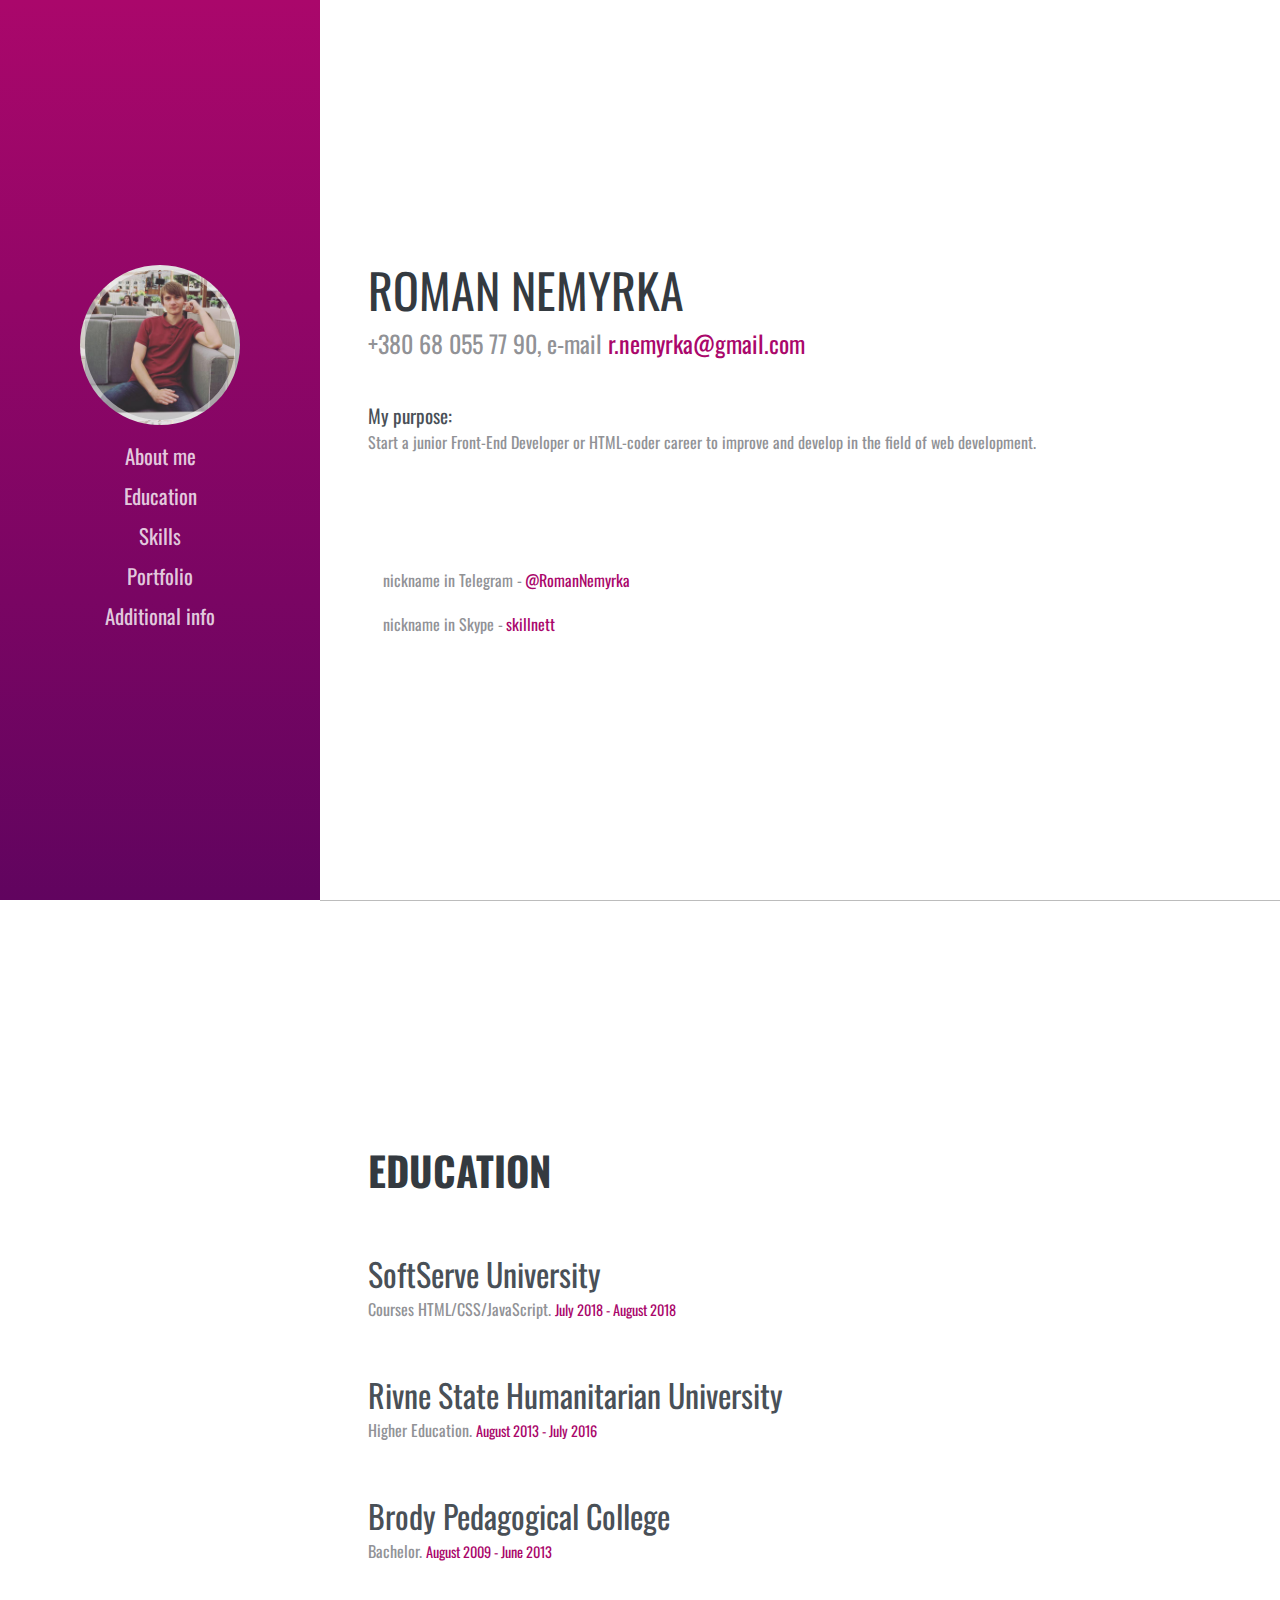
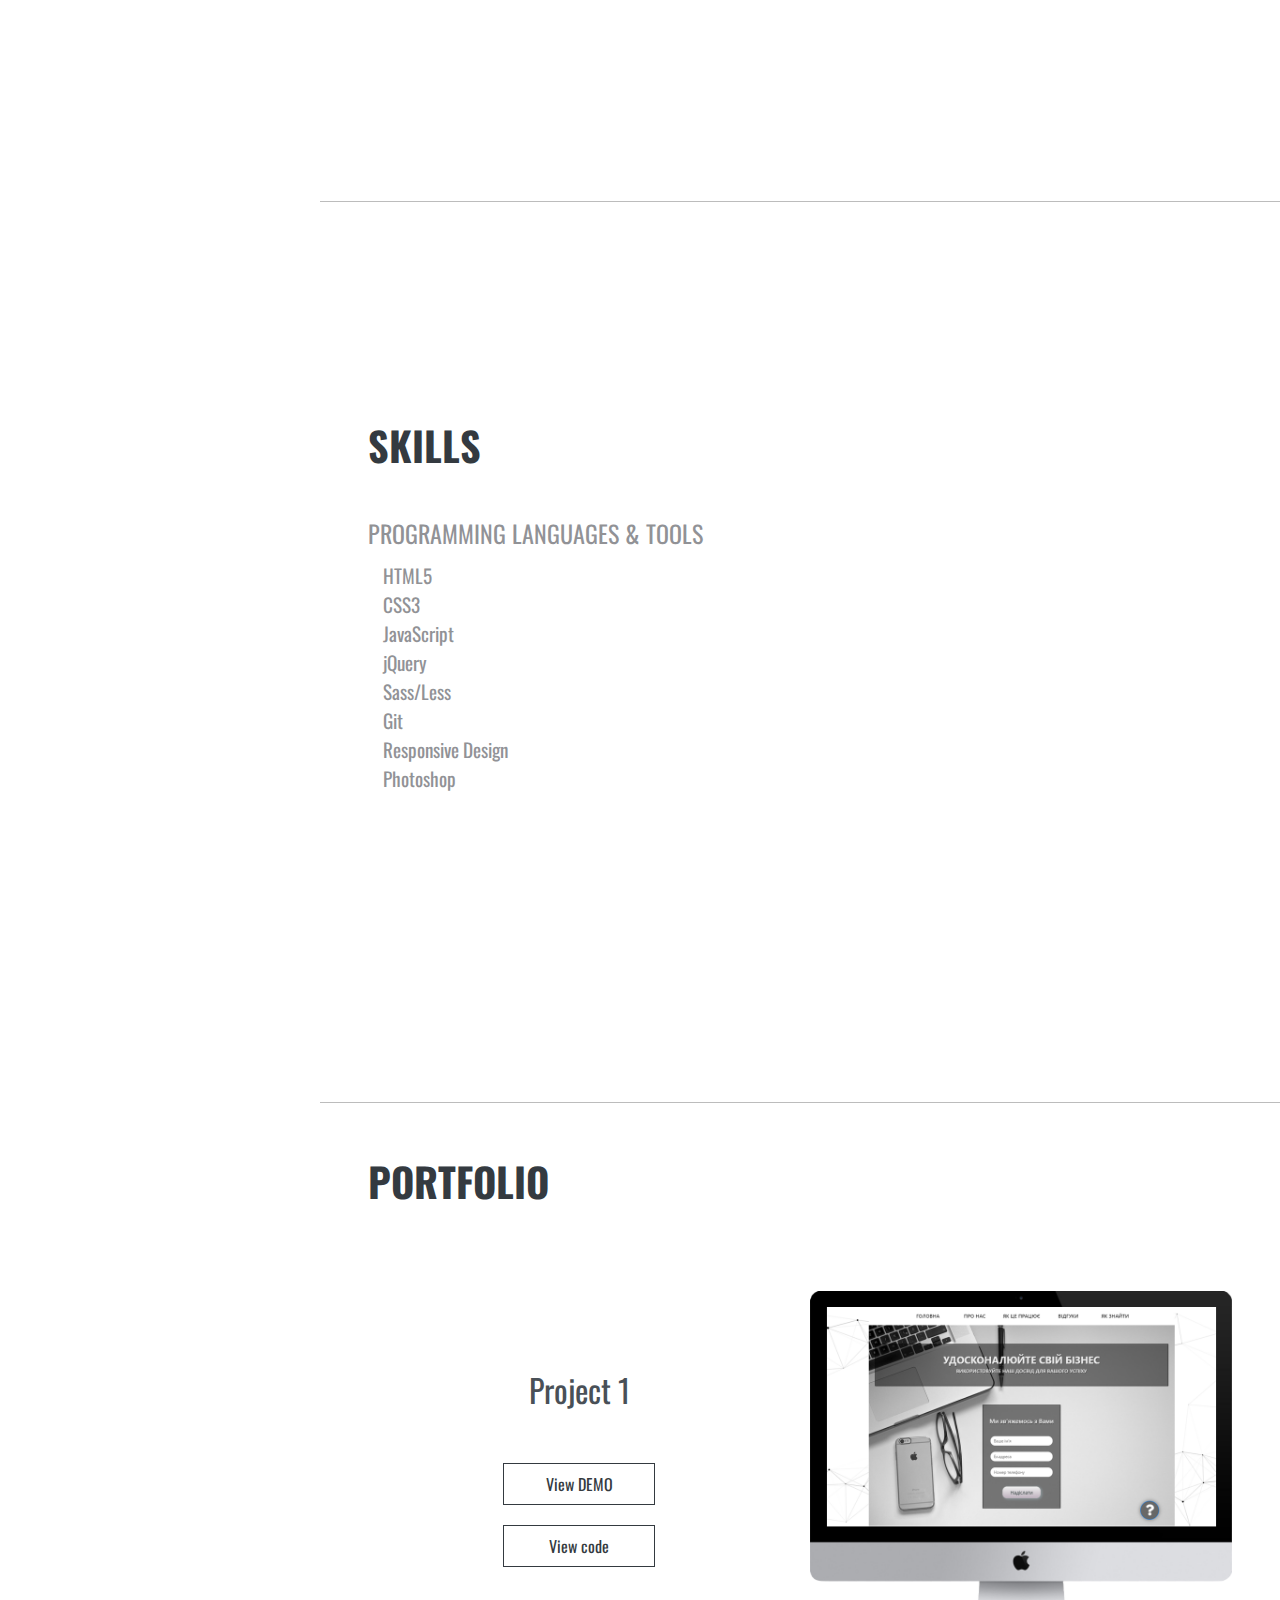
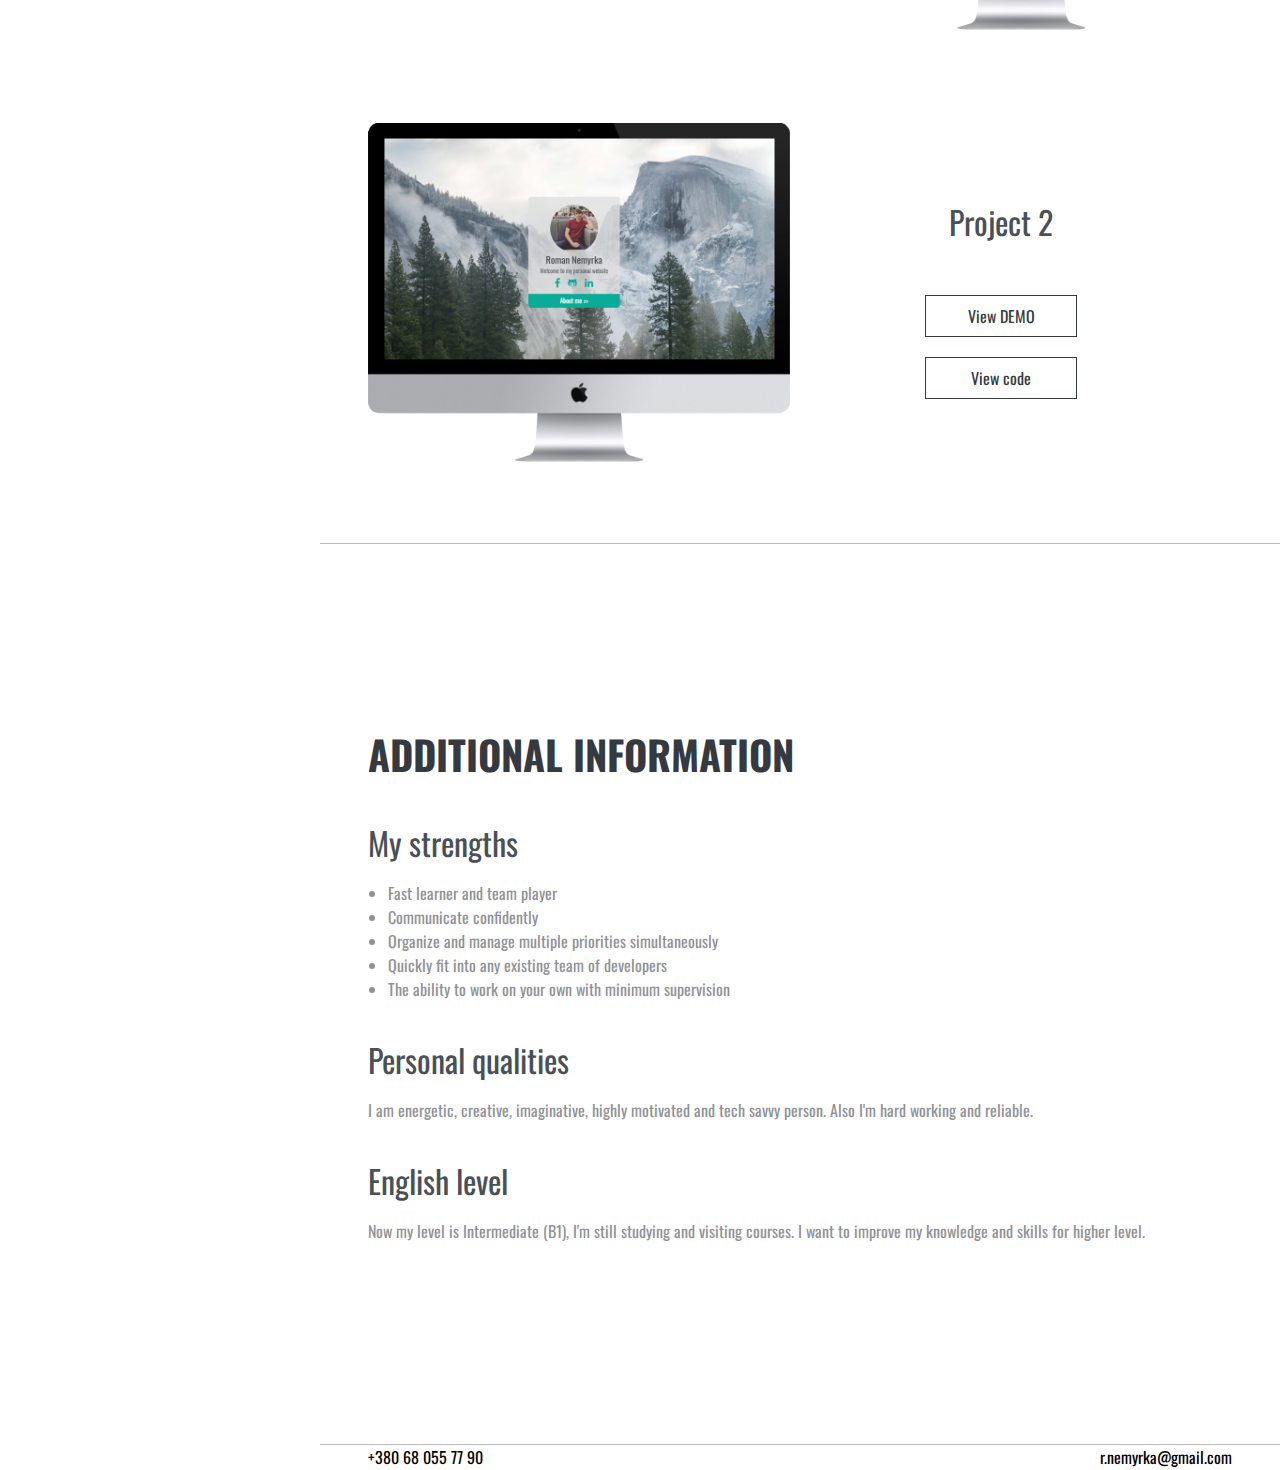
<file: resume.html>
<!DOCTYPE html>
<html lang="en">
<head>
	<meta charset="UTF-8">
	<title>Roman Nemyrka</title>
	<meta name="viewport" content="width=device-width, initial-scale=1.0">
    <meta http-equiv="X-UA-Compatible" content="ie=edge">
    <link rel="stylesheet" href="https://use.fontawesome.com/releases/v5.2.0/css/all.css" integrity="sha384-hWVjflwFxL6sNzntih27bfxkr27PmbbK/iSvJ+a4+0owXq79v+lsFkW54bOGbiDQ" crossorigin="anonymous">
    <link rel="shortcut icon" href="img/favicon.ico" type="image/x-icon">
    <link rel="stylesheet" href="css/reset.css"> 
    <link rel="stylesheet" href="css/resume/resume.css">
    <link rel="stylesheet" href="css/media-queries.css">
</head>
<body>
	<header>
		<div class="burger-menu">
			<div class="container container-menu">
				<a href="#" class="menu-btn">
					<span></span>
				</a>
			</div>
		</div>
		<div class="header-wrapper">
			<div class="avatar"></div>
			<nav>
				<ul class="main-menu">
					<li><a class="smooth" href="#about-me">About me</a></li>
					<li><a class="smooth" href="#education">Education</a></li>
					<li><a class="smooth" href="#skills">Skills</a></li>
					<li><a class="smooth" href="#portfolio">Portfolio</a></li>
					<li><a class="smooth" href="#add-info">Additional info</a></li>
				</ul>
			</nav>
			<span class="author-name">Roman Nemyrka</span>
		</div>
	</header>
	<section id="about-me">
		<div class="container">
			<h1>ROMAN NEMYRKA</h1>
			<h4>+380 68 055 77 90, e-mail <a class="email" href="#">r.nemyrka@gmail.com</a></h4> 
			<p class="target">Start a junior Front-End Developer or HTML-coder career to improve and develop in the field of web development.</p>
			
			<div class="social">
				<a href="https://www.facebook.com/profile.php?id=100009141664293"><i class="fab fa-facebook"></i></a>
				<a href="https://www.linkedin.com/in/roman-nemyrka/"><i class="fab fa-linkedin"></i></a>
				<a href="https://github.com/skillnett"><i class="fab fa-github-square"></i></a>
				<div class="social-other">
					<p><i class="fab fa-telegram"></i>nickname in Telegram -<span>@RomanNemyrka</span></p>
					<p><i class="fab fa-skype"></i>nickname in Skype -<span>skillnett</span></p>
				</div>
			</div>
		</div>
	</section>
	<section id="education">
		<div class="container">
			<h2>EDUCATION</h2>
				<div class="education">
					<h3>SoftServe University</h3>
					<p>Courses HTML/CSS/JavaScript. <span>July 2018 - August 2018</span></p>
				</div>
				<div class="education">
					<h3>Rivne State Humanitarian University</h3>
					<p>Higher Education. <span>August 2013 - July 2016</span></p>
				</div>
				<div class="education">
					<h3>Brody Pedagogical College</h3>
					<p>Bachelor. <span>August 2009 - June 2013</span></p>
				</div>
		</div>
	</section>
	<section id="skills">
		<div class="container">
			<h2>SKILLS</h2>

			<div class="languages-tools">
				<h4>PROGRAMMING LANGUAGES & TOOLS</h4>
				<p><i class="fas fa-check"></i>HTML5</p>
				<p><i class="fas fa-check"></i>CSS3</p>
				<p><i class="fas fa-check"></i>JavaScript</p>
				<p><i class="fas fa-check"></i>jQuery</p>
				<p><i class="fas fa-check"></i>Sass/Less</p>
				<p><i class="fas fa-check"></i>Git</p>
				<p><i class="fas fa-check"></i>Responsive Design</p>
				<p><i class="fas fa-check"></i>Photoshop</p>
			</div>
			<div class="skills-img">
				<i class="fab fa-html5"></i>
				<i class="fab fa-css3-alt"></i>
				<i class="fab fa-js"></i>
				<i class="fab fa-sass"></i>
				<i class="fab fa-less"></i>
				<i class="fab fa-git"></i>
			</div>
		</div>
	</section>
	<section id="portfolio">
		<div class="container">
			<h2>PORTFOLIO</h2>
			<div class="portfolio first">
				<div class="project-info">
					<h3>Project 1</h3>
					<a href="https://skillnett.github.io/my-project/">View DEMO</a>
					<a href="https://github.com/skillnett/my-project">View code</a>
				</div>
				<div class="project-img">
					<img src="img/imac-bussiness.png" alt="bussiness project">
				</div>
			</div>
			<div class="portfolio">
				<div class="project-img">
					<img src="img/imac-resume.png" alt="resume project">
				</div>
				<div class="project-info">
					<h3>Project 2</h3>
					<a href="https://skillnett.github.io/resume/">View DEMO</a>
					<a href="https://github.com/skillnett/resume">View code</a>
				</div>
			</div>
		</div>
	</section>
	<section id="add-info">
		<div class="container">
			<div class="add info">
				<h2>ADDITIONAL INFORMATION</h2>
				<div class="strengths">
					<h3>My strengths</h3>
					<ul>
						<li>Fast learner and team player</li>
						<li>Communicate confidently</li>
						<li>Organize and manage multiple priorities simultaneously</li>
						<li>Quickly fit into any existing team of developers</li>
						<li>The ability to work on your own with minimum supervision</li>
					</ul>
				</div>
				<div class="qualities">
					<h3>Personal qualities</h3>
					<p>I am energetic, creative, imaginative, highly motivated and tech savvy person. Also I'm hard working and reliable.</p>
				</div>
				<div class="eng-lvl">
					<h3>English level</h3>
					<p>Now my level is Intermediate (B1), I'm still studying and visiting courses. I want to improve my knowledge and skills for higher level.</p>
				</div>
			</div>
		</div>
	</section>

	<footer>
		<div class="footer-social">
			<span>+380 68 055 77 90</span>
			<div class="links">
				<a href="https://www.facebook.com/profile.php?id=100009141664293"><i class="fab fa-facebook"></i></a>
				<a href="https://www.linkedin.com/in/roman-nemyrka/"><i class="fab fa-linkedin"></i></a>
				<a href="https://github.com/skillnett"><i class="fab fa-github-square"></i></a>
			</div>
			<span>r.nemyrka@gmail.com</span>
		</div>
	</footer>

	<script src="https://cdnjs.cloudflare.com/ajax/libs/jquery/3.3.1/jquery.min.js"></script>
	<script src="js/resume/resume.js"></script>
</body>
</html>
</file>
<file: css/resume/resume.css>
@import url('https://fonts.googleapis.com/css?family=Oswald:400,500,600,700');

:root {
	font-family: 'Oswald', sans-serif;
}

body {
	margin: 0;
	padding: 0;
}

section {
	min-height: 100vh;
	margin-left: 25%;
	max-width: 980px;
	display: flex;
	flex-direction: column;
	justify-content: center;
	border-bottom: 1px solid #bcbcbc;
}

.burger-menu {
	display: none;
}

h1 {
	font-size: 3rem;
	margin: 0;
	color: #343A40;
}

h2 {
	font-size: 2.5rem;
	color: #343A40;
	font-weight: bold;
}

h3 {
	font-size: 2rem;
	font-weight: normal;
	color: #495057;
}

h4 {
	font-size: 1.5rem;
	color: #919296;
}

p {
	color: #919296;
}

.target {
	margin: 40px 0;
}

.target::before {
	color: #495057;
	content: 'My purpose:';
	font-size: 1.2rem;
	display: block;
}

.social a {
	display: inline-block;
	margin-right: 20px;
}

.social-other {
	margin-top: 40px;
	display: flex;
	flex-direction: column;
}

.social-other p {
	display: flex;
	flex-direction: row;
	align-items: center;
	margin: 10px 0;
}

.social-other span {
	color: #AA076B;
	margin-left: 3px;
}

.social-other p i {
	font-size: 2rem;
	margin-right: 15px;
}

.email {
	color: #AA076B;
	text-decoration: none;
}

.email:hover {
	color: #890454;
	text-decoration: underline;
}


i {
	text-align: center;
	font-size: 3rem;
	color: #495057;
	transition: .1s;
}

i:hover {
	color: #AA076B;
}

.education {
	margin-top: 50px;
}

.education p {
	display: block;
}

.education p span {
	color: #AA076B;
	text-align: right;
	font-size: 0.9rem;
}

.languages-tools {
	margin-top: 40px;
}

.languages-tools i{
	font-size: 1.2rem;
	margin-right: 15px;
}

.languages-tools h4 {
	margin-bottom: 10px;
}

.languages-tools p{
	font-size: 1.2rem;
}

.skills-img {
	margin-top: 50px;
}

.skills-img i{
	font-size: 2rem;
	margin-right: 5px;
}

.portfolio {
	display: flex;
	flex-direction: row;
	align-items: center;
	margin-top: 80px;
	margin-bottom: 20px;
	width: 100%;
}

.project-info {
	margin-right: 20px; 
	width: 50%;
	display: flex;
	flex-direction: column;
	align-items: center;
	text-align: center;
}

.project-info h3 {
	margin-bottom: 30px;
}

.project-info a {
	display: block;
	text-decoration: none;
	color: #343A40;
	margin-top: 20px;
	width: 150px;
	height: 40px;
	border: 1px solid #343A40;
	line-height: 40px;
	transition: .2s;
}

.project-info a:hover {
	background-color: #AA076B;
	color: #fff;
}

.project-img {
	width: 50%;
}

.project-img img{
	width: 100%;
}

#add-info ul {
	margin-left: 20px;
}

#add-info ul li {
	color: #919296;
}

#add-info h3 {
	margin-top: 35px;
	margin-bottom: 15px;
}

.eng-lvl {
	padding-bottom: 20px;
}

footer {
	margin-left: 25%;
	padding: 0 3rem;
	max-width: 980px;
}

.footer-social {
	display: flex;
	justify-content: space-between;
	align-items: center;
}

.links a {
	display: inline-block;
	margin: 10px;
}

.links i {
	font-size: 2rem;
}
</file>
<file: css/media-queries.css>
/* Large Devices */
@media (min-width: 769px) {
	header {
		width: 25%;
		height: 100vh;
		position: fixed;
		display: flex;
		flex-direction: column;
		justify-content: center;
		align-items: center;
		background: #AA076B;
		background: -webkit-linear-gradient(to top, #61045F, #AA076B);
		background: linear-gradient(to top, #61045F, #AA076B);
	}

	.avatar {
		width: 150px;
		height: 150px;
		background: url(../img/avatar.jpg);
		background-size: cover;
		border-radius: 50%;
		border: 5px solid rgba(255, 255, 255, .5);
	}

	.author-name{
		display: none;
	}

	nav ul {
		height: 200px;
		margin-top: 10px;
		padding: 0;
		display: flex;
		flex-direction: column;
		justify-content: space-around;
		align-items: center;
	}

	nav ul li{
		list-style: none;
	}

	nav ul li a {
		text-decoration: none;
		color: rgba(255, 255, 255, .8);
		font-size: 1.3rem;
		transition: .2s;
	}

	nav ul li a:hover {
		color: #fff;
		font-weight: bold;
	}

	nav ul li a.active {
		font-size: 1.4rem;
		color: #00d679;
	}

	.container {
		padding: 3rem;
	}
}
/* Medium Devices, Tablets */

@media (max-width: 768px) {
	header {
		background: #96006b;
		height: 60px;
		position: fixed;
		width: 100%;
	}

	.header-wrapper {
		margin: 0 auto;
		max-width: 90%;
		height: 100%;
		display: flex;
		justify-content: space-between;
		align-items: center;
	}

	.container {
		margin: 0 auto;
		width: 90%;
	}

	.avatar {
		display: none;
	}

	.author-name {
		color: #fff;
		font-size: 1.5rem;
	}

	nav ul {
		list-style: none;
		display: flex;
		width: 100%;
	}

	nav ul li {
		margin-right: 15px;
	}

	nav ul li a {
		text-decoration: none;
		color: rgba(255, 255, 255, .8);
		transition: .2s;
	}

	nav ul li a:hover {
		color: #fff;
	}

	nav ul li a.active {
		color: #00d679;
	}

	section {
		margin: 0;
	}

	.container {
		margin: 0 auto;
		max-width: 90%;
	}

	footer {
		margin: 0;
		padding: 0;
	}
	
	.footer-social {
		justify-content: center;
	}

	.footer-social span {
		display: none;
	}
}


/* Small Devices */

@media (max-width: 650px) {
	header {
		background: none;
	}

	.author-name {
		display: none;
	}
	

	.header-wrapper {
		height: 100vh;
		transform: translate(-100%);
		transition: .3s;
	}

	nav {
		height: 100%;
		width: 100%;
		display: flex;
		align-items: center;
	}

	.main-menu {
		background: rgba(127, 5, 78, .95);
		flex-direction: column;
		justify-content: center;
		height: 100%;
		width: 50%;
		transition: .5s;
		margin-left: -6%;
		padding-left: 30px;
		transform: translate(-100%);
	}

	.main-menu li {
		margin-bottom: 15px;
	}

	.main-menu-active {
		transform: translate(0%);
	}

	.container-menu {
		height: 100%;
		display: flex;
		align-items: center;
	}

	.burger-menu {
		display: block;
		width: 100%;
		height: 60px;
		background: #f4f4f4;
		box-shadow: 0 0 10px rgba(0,0,0,0.5);
	}

	.menu-btn {
		display: block;
		width: 50px;
		height: 50px;
		background: #96006b;
		border-radius: 50%;
		position: relative;
		box-shadow: 0 0 10px rgba(0,0,0,0.9);
	}

	.menu-btn span,
	.menu-btn span::before,
	.menu-btn span::after {
		position: absolute;
		top: 50%;
		margin-top: -1px;
		left: 50%;
		margin-left: -10px;
		width: 20px;
		height: 2px;
		background-color: #fff;
	}

	.menu-btn span::before,
	.menu-btn span::after {
		content: '';
		display: block;
		transition: .5s;
	}

	.menu-btn span::before {
		transform: translateY(-5px);
	}

	.menu-btn span::after {
		transform: translateY(5px);
	}

	.menu-btn-active span {
		height: 0px;
	}

	.menu-btn-active span:before {
		transform: rotate(45deg);
	}

	.menu-btn-active span:after {
		transform: rotate(-45deg);
	}

	.portfolio {
		flex-direction: column;
		margin-top: 40px;
	}

	.project-info {
		margin: 0;
		width: 100%;
	}

	.project-info h3 {
		margin-bottom: 15px;
	}
	
	.first {
		flex-direction: column-reverse;
	}

	.project-img {
		width: 70%;
	}

}


/* extra small devisec */
@media (max-width: 420px) {
	.main-menu {
		margin-left: -6%;
		margin-right: -6%;
		width: 110%;
	}

	nav ul li a {
		font-size: 1.5rem;
	}

	h1 {
		font-size: 2rem;
	}

	h3 {
		font-size: 1.8rem;
	}

	h4 {
		font-size: 1.3rem;
	}

	i {
	font-size: 2.2rem;
	}

	.project-img {
		width: 90%;
	}
}
</file>
